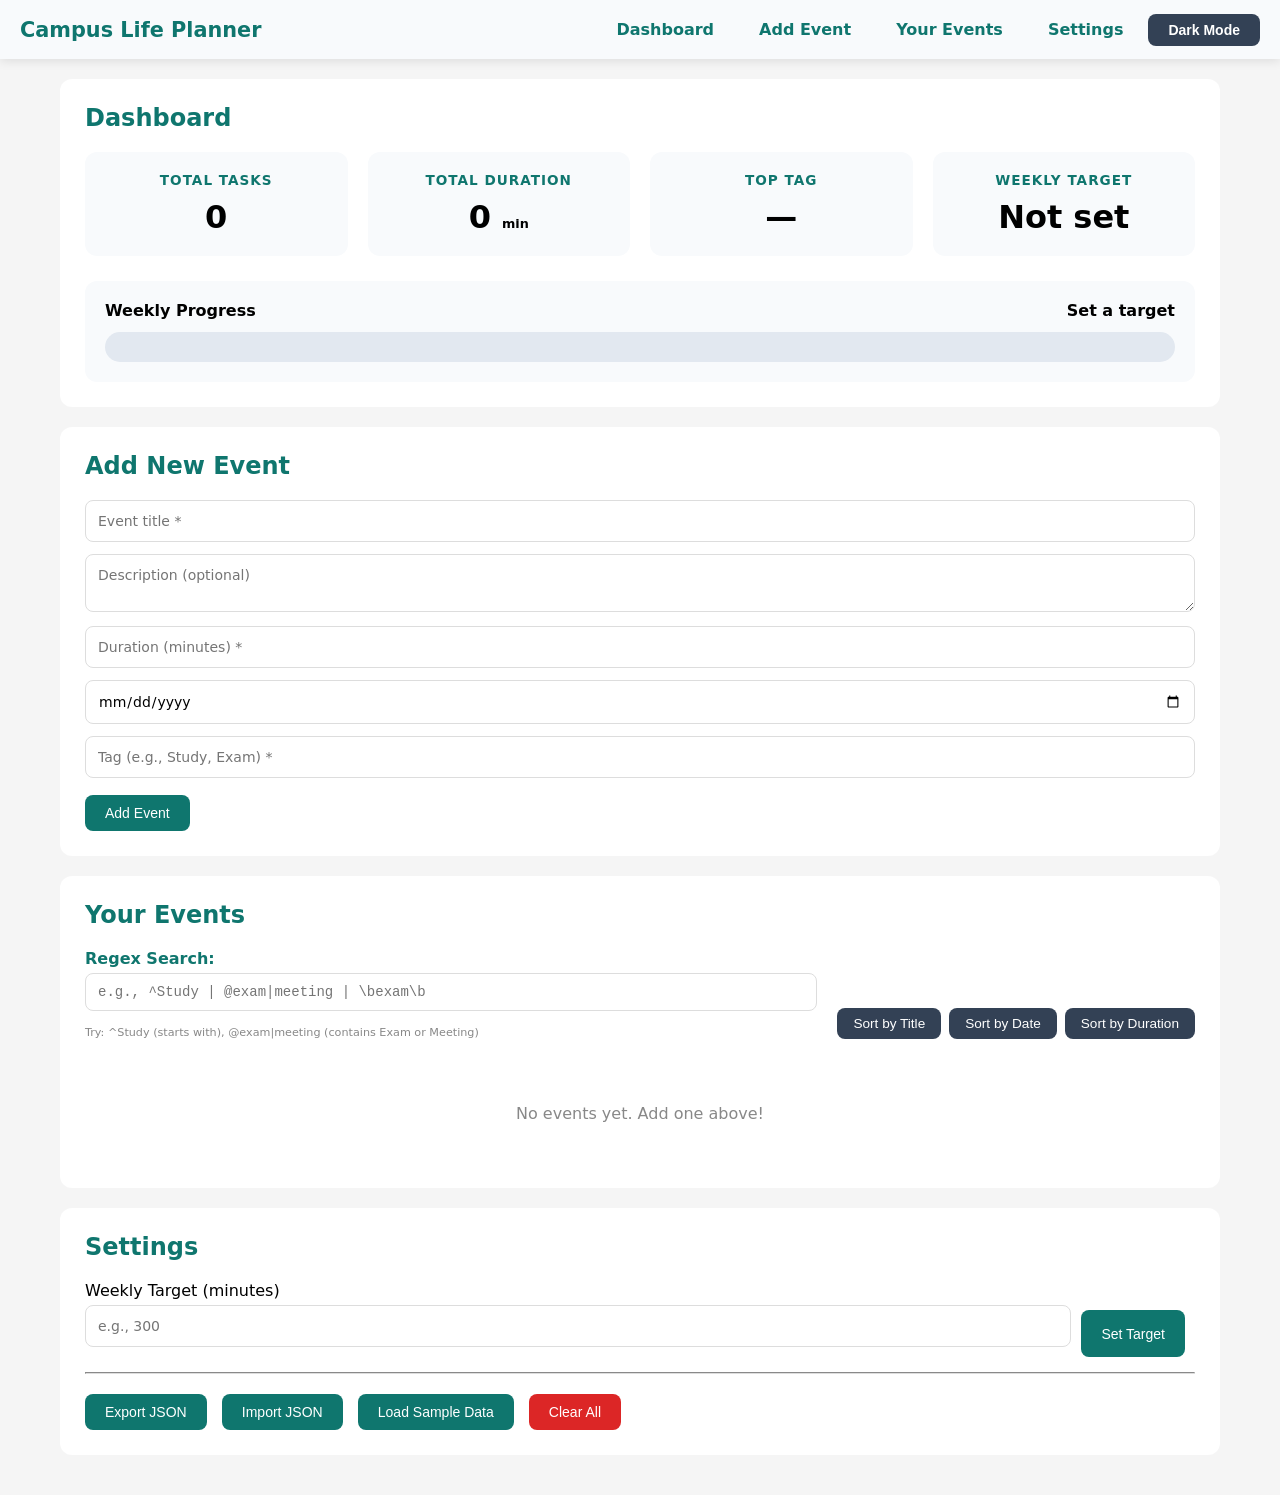
<file: index.html>
<!DOCTYPE html>
<html lang="en">
<head>
  <meta charset="UTF-8">
  <meta name="viewport" content="width=device-width, initial-scale=1.0">
  <title>Campus Life Planner</title>
  <link rel="stylesheet" href="styles/main.css">
</head>
<body>

<!-- SKIP LINK FOR ACCESSIBILITY -->
<a href="#main-content" class="skip-link">Skip to main content</a>

<!-- STICKY NAVIGATION WITH HAMBURGER MENU -->
<nav class="main-nav">
  <div class="nav-container">
    <div class="nav-logo">
      <h1>Campus Life Planner</h1>
    </div>
    
    <button class="hamburger" id="hamburgerBtn" aria-label="Menu">
      <span></span>
      <span></span>
      <span></span>
    </button>
    
    <ul class="nav-menu" id="navMenu">
      <li><a href="#dashboard">Dashboard</a></li>
      <li><a href="#add-event">Add Event</a></li>
      <li><a href="#records">Your Events</a></li>
      <li><a href="#settings">Settings</a></li>
      <li><button id="themeToggle" class="theme-btn nav-theme-btn">Dark Mode</button></li>
    </ul>
  </div>
</nav>

<main id="main-content">

  <!-- DASHBOARD -->
  <section id="dashboard">
    <h2>Dashboard</h2>
    <div class="stats-grid">
      <div class="stat-card">
        <h3>Total Tasks</h3>
        <p id="totalTasks">0</p>
      </div>
      <div class="stat-card">
        <h3>Total Duration</h3>
        <p id="totalDuration">0 <span style="font-size:0.8rem;">min</span></p>
      </div>
      <div class="stat-card">
        <h3>Top Tag</h3>
        <p id="topTag">—</p>
      </div>
      <div class="stat-card">
        <h3>Weekly Target</h3>
        <p id="targetStatus">Not set</p>
      </div>
    </div>
    
    <div class="progress-section">
      <div class="progress-header">
        <span>Weekly Progress</span>
        <span id="progressText">0 / 0 min</span>
      </div>
      <div class="progress-bar-container">
        <div class="progress-fill" id="progressFill"></div>
      </div>
    </div>
    <div id="liveAlert" class="success" style="display:none;"></div>
  </section>

  <!-- ADD EVENT FORM -->
  <section id="add-event">
    <h2>Add New Event</h2>
    <form id="eventForm">
      <input type="text" id="title" placeholder="Event title *" required>
      <div class="error" id="titleError"></div>
      
      <textarea id="description" placeholder="Description (optional)" rows="2"></textarea>
      
      <input type="number" id="duration" placeholder="Duration (minutes) *" required>
      <div class="error" id="durationError"></div>
      
      <input type="date" id="date" required>
      <div class="error" id="dateError"></div>
      
      <input type="text" id="tag" placeholder="Tag (e.g., Study, Exam) *" required>
      <div class="error" id="tagError"></div>
      
      <button type="submit">Add Event</button>
    </form>
    <div id="formMessage"></div>
  </section>

  <!-- RECORDS LIST -->
  <section id="records">
    <h2>Your Events</h2>
    
    <!-- SEARCH AND SORT CONTROLS -->
    <div class="search-sort-container">
      <div class="search-box">
        <label for="regexSearch">Regex Search:</label>
        <input type="text" id="regexSearch" placeholder="e.g., ^Study | @exam|meeting | \bexam\b" aria-describedby="searchHelp">
        <small id="searchHelp">Try: ^Study (starts with), @exam|meeting (contains Exam or Meeting)</small>
      </div>
      
      <div class="sort-buttons">
        <button id="sortTitleBtn">Sort by Title</button>
        <button id="sortDateBtn">Sort by Date</button>
        <button id="sortDurationBtn">Sort by Duration</button>
      </div>
    </div>
    
    <div id="recordsList">
      <p class="empty-message">No events yet. Add one above!</p>
    </div>
  </section>

  <!-- SETTINGS -->
  <section id="settings">
    <h2>Settings</h2>
    <div style="margin-bottom: 15px;">
      <label for="weeklyTarget" style="display: block; margin-bottom: 5px;">Weekly Target (minutes)</label>
      <div style="display: flex; gap: 10px; flex-wrap: wrap;">
        <input type="number" id="weeklyTarget" placeholder="e.g., 300" style="width: auto; flex: 1; min-width: 150px;">
        <button id="setTargetBtn">Set Target</button>
      </div>
    </div>
    
    <hr style="margin: 15px 0; border-color: #ddd;">
    
    <button id="exportBtn">Export JSON</button>
    <button id="importBtn">Import JSON</button>
    <input type="file" id="importFile" accept=".json" style="display:none">
    <button id="seedBtn">Load Sample Data</button>
    <button id="clearBtn" class="danger-btn">Clear All</button>
    <div id="settingsMessage"></div>
  </section>

</main>

<script src="scripts/main.js"></script>
</body>
</html>
</file>
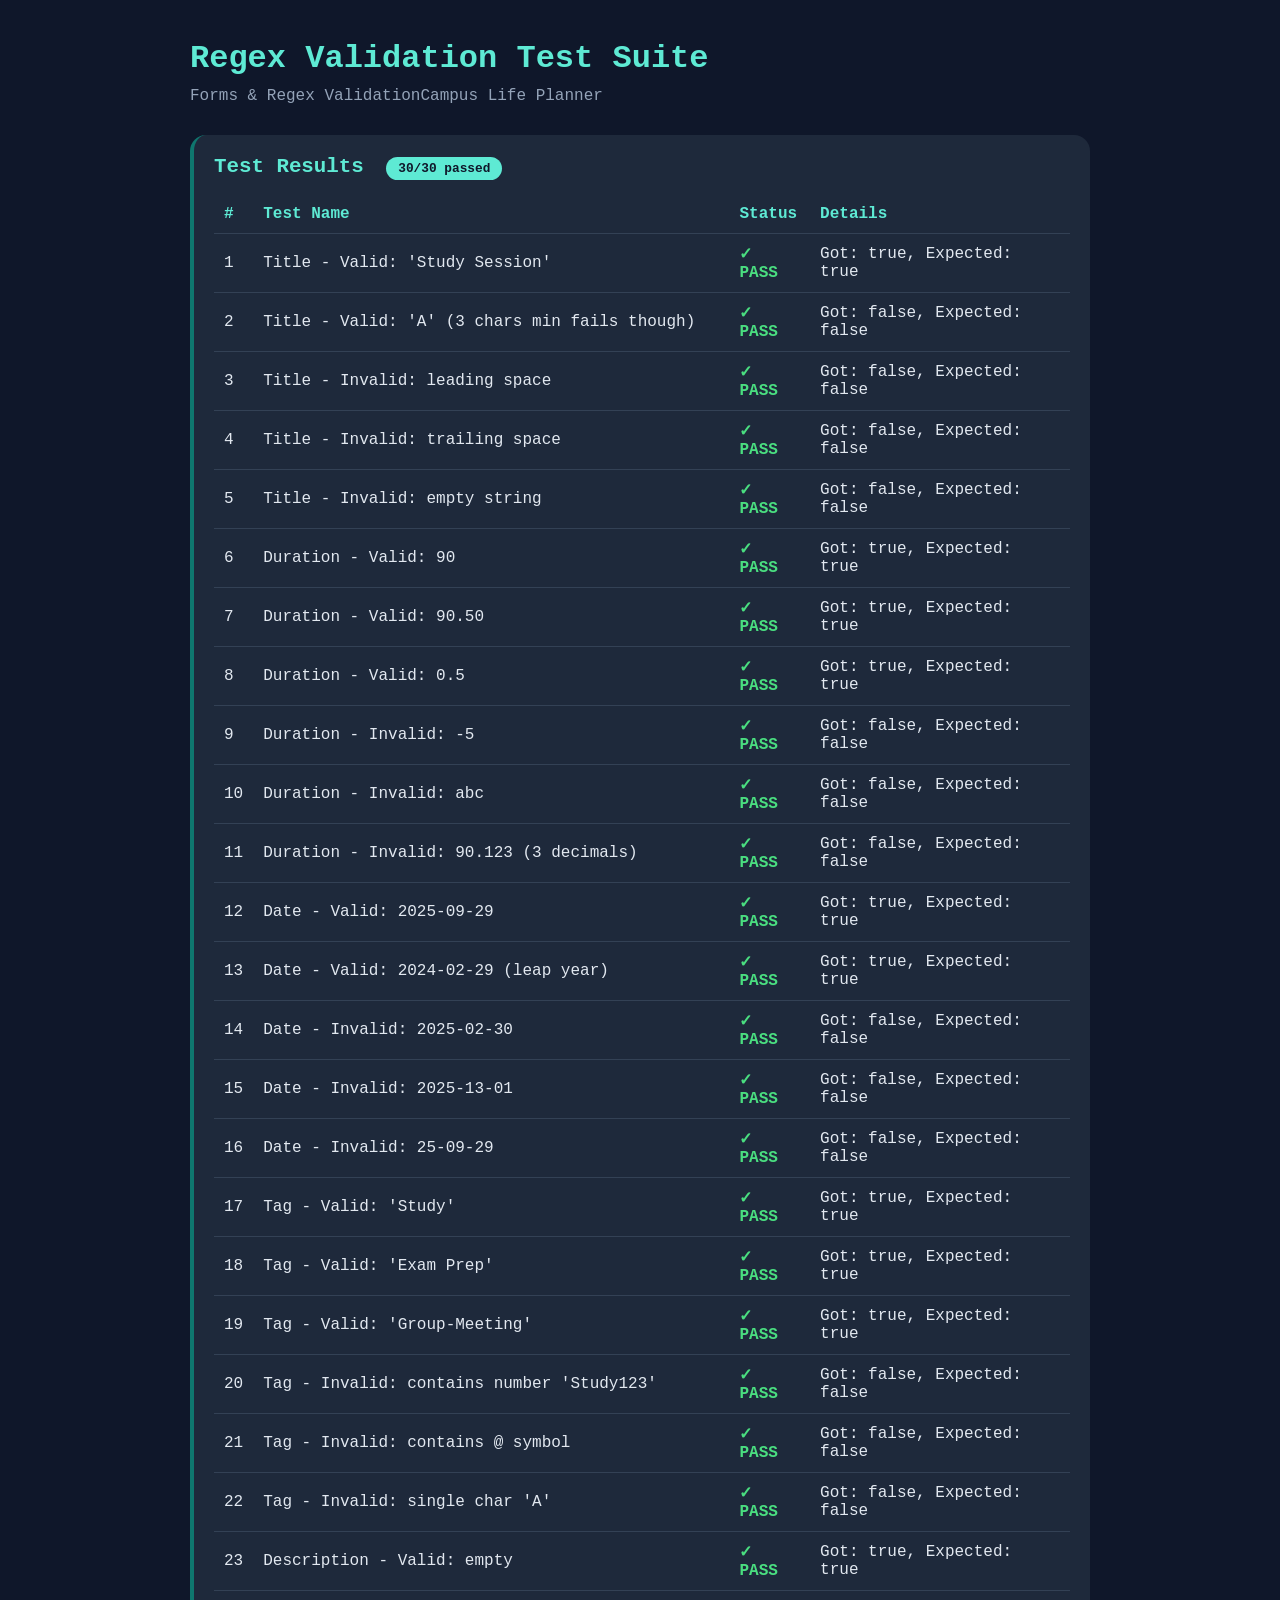
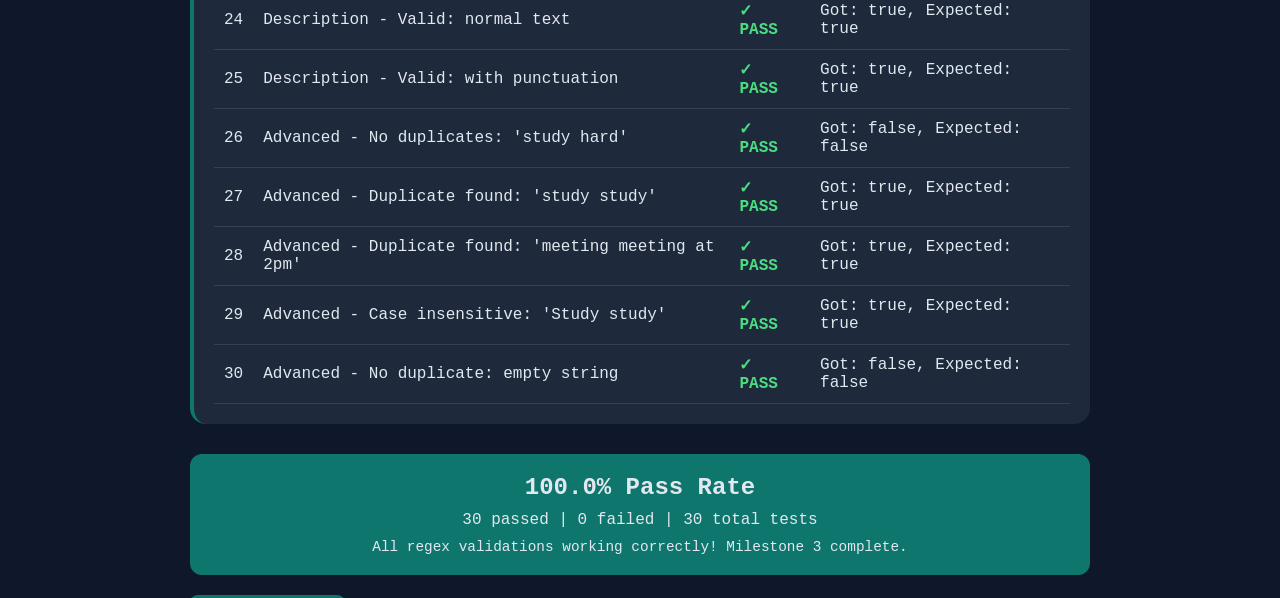
<file: test.html>
<!DOCTYPE html>
<html lang="en">
<head>
    <meta charset="UTF-8">
    <meta name="viewport" content="width=device-width, initial-scale=1.0">
    <title>Regex Validation Tests - Campus Life Planner</title>
    <link rel="stylesheet" href="styles/test.css">
</head>
<body>
    <div class="container">
        <h1> Regex Validation Test Suite</h1>
        <p class="subtitle"> Forms & Regex ValidationCampus Life Planner</p>
        
        <div id="testResults"></div>
        
        <div class="summary" id="summary">
            <h3>Running tests...</h3>
        </div>
        
        <button onclick="location.reload()"> Run Tests Again</button>
        <hr>
        <p><strong> Regex Catalog (5 rules + 1 advanced):</strong></p>
        <ul style="margin-left: 20px; margin-top: 10px;">
            <li><strong>Title:</strong> <code>/^\S(?:.*\S)?$/</code> - No leading/trailing spaces</li>
            <li><strong>Duration:</strong> <code>/^(0|[1-9]\d*)(\.\d{1,2})?$/</code> - Positive number, optional 2 decimals</li>
            <li><strong>Date:</strong> <code>/^\d{4}-(0[1-9]|1[0-2])-(0[1-9]|[12]\d|3[01])$/</code> - YYYY-MM-DD format</li>
            <li><strong>Tag:</strong> <code>/^[A-Za-z]+(?:[ -][A-Za-z]+)*$/</code> - Letters, spaces, hyphens only</li>
            <li><strong>Description:</strong> <code>/^[\w\s.,!?\-':;()]+$/</code> - Safe punctuation only</li>
            <li><strong>Advanced (Back-reference):</strong> <code>/\b(\w+)\s+\1\b/i</code> - Detects duplicate words</li>
        </ul>
    </div>

    <script type="module">
        import { 
            validateTitle, 
            validateDuration, 
            validateDate, 
            validateTag, 
            validateDescription,
            hasDuplicateWords 
        } from './scripts/validators.js';
        
        const tests = [
            // Title tests
            { name: "Title - Valid: 'Study Session'", fn: () => validateTitle("Study Session"), expected: true },
            { name: "Title - Valid: 'A' (3 chars min fails though)", fn: () => validateTitle("A"), expected: false },
            { name: "Title - Invalid: leading space", fn: () => validateTitle(" Study"), expected: false },
            { name: "Title - Invalid: trailing space", fn: () => validateTitle("Study "), expected: false },
            { name: "Title - Invalid: empty string", fn: () => validateTitle(""), expected: false },
            
            // Duration tests
            { name: "Duration - Valid: 90", fn: () => validateDuration("90"), expected: true },
            { name: "Duration - Valid: 90.50", fn: () => validateDuration("90.50"), expected: true },
            { name: "Duration - Valid: 0.5", fn: () => validateDuration("0.5"), expected: true },
            { name: "Duration - Invalid: -5", fn: () => validateDuration("-5"), expected: false },
            { name: "Duration - Invalid: abc", fn: () => validateDuration("abc"), expected: false },
            { name: "Duration - Invalid: 90.123 (3 decimals)", fn: () => validateDuration("90.123"), expected: false },
            
            // Date tests
            { name: "Date - Valid: 2025-09-29", fn: () => validateDate("2025-09-29"), expected: true },
            { name: "Date - Valid: 2024-02-29 (leap year)", fn: () => validateDate("2024-02-29"), expected: true },
            { name: "Date - Invalid: 2025-02-30", fn: () => validateDate("2025-02-30"), expected: false },
            { name: "Date - Invalid: 2025-13-01", fn: () => validateDate("2025-13-01"), expected: false },
            { name: "Date - Invalid: 25-09-29", fn: () => validateDate("25-09-29"), expected: false },
            
            // Tag tests
            { name: "Tag - Valid: 'Study'", fn: () => validateTag("Study"), expected: true },
            { name: "Tag - Valid: 'Exam Prep'", fn: () => validateTag("Exam Prep"), expected: true },
            { name: "Tag - Valid: 'Group-Meeting'", fn: () => validateTag("Group-Meeting"), expected: true },
            { name: "Tag - Invalid: contains number 'Study123'", fn: () => validateTag("Study123"), expected: false },
            { name: "Tag - Invalid: contains @ symbol", fn: () => validateTag("Study@"), expected: false },
            { name: "Tag - Invalid: single char 'A'", fn: () => validateTag("A"), expected: false },
            
            // Description tests (optional)
            { name: "Description - Valid: empty", fn: () => validateDescription(""), expected: true },
            { name: "Description - Valid: normal text", fn: () => validateDescription("Study chapter 4"), expected: true },
            { name: "Description - Valid: with punctuation", fn: () => validateDescription("Let's study! Ready?"), expected: true },
            
            // Advanced regex - duplicate words
            { name: "Advanced - No duplicates: 'study hard'", fn: () => hasDuplicateWords("study hard"), expected: false },
            { name: "Advanced - Duplicate found: 'study study'", fn: () => hasDuplicateWords("study study"), expected: true },
            { name: "Advanced - Duplicate found: 'meeting meeting at 2pm'", fn: () => hasDuplicateWords("meeting meeting at 2pm"), expected: true },
            { name: "Advanced - Case insensitive: 'Study study'", fn: () => hasDuplicateWords("Study study"), expected: true },
            { name: "Advanced - No duplicate: empty string", fn: () => hasDuplicateWords(""), expected: false },
        ];
        
        function runTests() {
            let passed = 0;
            let failed = 0;
            const results = [];
            
            tests.forEach((test, index) => {
                try {
                    const result = test.fn();
                    const isPass = result === test.expected;
                    if (isPass) passed++;
                    else failed++;
                    
                    results.push(`
                        <tr>
                            <td>${index + 1}</td>
                            <td>${test.name}</td>
                            <td class="${isPass ? 'pass' : 'fail'}">${isPass ? '✓ PASS' : '✗ FAIL'}</td>
                            <td>Got: ${result}, Expected: ${test.expected}</td>
                        </tr>
                    `);
                } catch (error) {
                    failed++;
                    results.push(`
                        <tr>
                            <td>${index + 1}</td>
                            <td>${test.name}</td>
                            <td class="fail">✗ ERROR</td>
                            <td>${error.message}</td>
                        </tr>
                    `);
                }
            });
            
            const total = tests.length;
            const passRate = ((passed / total) * 100).toFixed(1);
            
            const html = `
                <div class="test-group">
                    <h2> Test Results <span class="badge">${passed}/${total} passed</span></h2>
                    <table>
                        <thead>
                            <tr><th>#</th><th>Test Name</th><th>Status</th><th>Details</th></tr>
                        </thead>
                        <tbody>
                            ${results.join('')}
                        </tbody>
                    </table>
                </div>
            `;
            
            document.getElementById("testResults").innerHTML = html;
            document.getElementById("summary").innerHTML = `
                <h3>${passRate}% Pass Rate</h3>
                <p> ${passed} passed |  ${failed} failed |  ${total} total tests</p>
                <p style="margin-top: 10px; font-size: 0.9rem;">
                    ${passed === total ? ' All regex validations working correctly! Milestone 3 complete.' : 'Some tests failed. Check regex patterns.'}
                </p>
            `;
        }
        
        runTests();
    </script>
</body>
</html>
</file>
<file: styles/main.css>
* {
  margin: 0;
  padding: 0;
  box-sizing: border-box;
}

body {
  font-family: system-ui, -apple-system, 'Segoe UI', sans-serif;
  padding: 0;
  background: #f5f5f5;
  transition: background 0.3s, color 0.3s;
}

body.dark {
  background: #0f172a;
  color: #e2e8f0;
}

/* ========== STICKY NAVIGATION WITH HAMBURGER ========== */
.main-nav {
  background: #f8fafc;
  position: sticky;
  top: 0;
  z-index: 1000;
  box-shadow: 0 2px 10px rgba(0, 0, 0, 0.1);
}

body.dark .main-nav {
  background: #1e293b;
  box-shadow: 0 2px 10px rgba(0, 0, 0, 0.3);
}

.nav-container {
  display: flex;
  justify-content: space-between;
  align-items: center;
  padding: 12px 20px;
  max-width: 100%;
  margin: 0 auto;
}

.nav-logo h1 {
  font-size: 1.3rem;
  color: #0f766e;
  margin: 0;
}

body.dark .nav-logo h1 {
  color: #5eead4;
}

/* Hamburger button */
.hamburger {
  display: none;
  background: none;
  border: none;
  cursor: pointer;
  padding: 10px;
  margin: 0;
  width: 45px;
  height: 45px;
  position: relative;
}

.hamburger span {
  display: block;
  width: 25px;
  height: 3px;
  background: #0f766e;
  margin: 5px 0;
  transition: all 0.3s ease;
  border-radius: 3px;
}

body.dark .hamburger span {
  background: #5eead4;
}

.hamburger:hover span {
  background: #0d9488;
}

.hamburger.active span:nth-child(1) {
  transform: rotate(45deg) translate(5px, 5px);
}

.hamburger.active span:nth-child(2) {
  opacity: 0;
}

.hamburger.active span:nth-child(3) {
  transform: rotate(-45deg) translate(7px, -6px);
}

.nav-menu {
  display: flex;
  list-style: none;
  gap: 5px;
  align-items: center;
  margin: 0;
  padding: 0;
  transition: all 0.3s ease;
}

.nav-menu li a {
  display: block;
  padding: 8px 20px;
  text-decoration: none;
  color: #0f766e;
  font-weight: 600;
  border-radius: 8px;
  transition: all 0.2s;
}

body.dark .nav-menu li a {
  color: #5eead4;
}

.nav-menu li a:hover {
  background: #0f766e;
  color: white;
}

.nav-theme-btn {
  background: #334155;
  color: white;
  padding: 8px 20px;
  border: none;
  border-radius: 8px;
  cursor: pointer;
  font-size: 14px;
  font-weight: 600;
  margin: 0;
  width: auto;
}

.nav-theme-btn:hover {
  background: #475569;
  transform: none;
}

body.dark .nav-theme-btn {
  background: #0f766e;
}

body.dark .nav-theme-btn:hover {
  background: #0d9488;
}

/* ========== MAIN CONTENT ========== */
main {
  max-width: 1200px;
  margin: 0 auto;
  padding: 20px;
}

section {
  background: white;
  padding: 25px;
  margin-bottom: 20px;
  border-radius: 12px;
  transition: background 0.3s;
}

body.dark section {
  background: #1e293b;
}

h2 {
  margin-bottom: 20px;
  color: #0f766e;
  font-size: 1.5rem;
}

body.dark h2 {
  color: #5eead4;
}

/* ========== SEARCH AND SORT CONTROLS ========== */
.search-sort-container {
  display: flex;
  justify-content: space-between;
  align-items: flex-end;
  gap: 20px;
  margin-bottom: 25px;
  flex-wrap: wrap;
}

.search-box {
  flex: 2;
  min-width: 200px;
}

.search-box label {
  display: block;
  font-weight: 600;
  margin-bottom: 5px;
  color: #0f766e;
}

body.dark .search-box label {
  color: #5eead4;
}

#regexSearch {
  width: 100%;
  padding: 10px 12px;
  border: 1px solid #ddd;
  border-radius: 8px;
  font-family: monospace;
  font-size: 14px;
}

body.dark #regexSearch {
  background: #0f172a;
  color: #e2e8f0;
  border-color: #334155;
}

#searchHelp {
  display: block;
  font-size: 0.7rem;
  color: #888;
  margin-top: 5px;
}

.sort-buttons {
  display: flex;
  gap: 8px;
  flex-wrap: wrap;
}

.sort-buttons button {
  background: #334155;
  padding: 8px 16px;
  font-size: 0.85rem;
  margin: 0;
}

.sort-buttons button:hover {
  background: #475569;
}

/* ========== HIGHLIGHT STYLES ========== */
.search-highlight {
  background-color: #fde047;
  color: #0f172a;
  padding: 0px 4px;
  border-radius: 4px;
  font-weight: bold;
}

body.dark .search-highlight {
  background-color: #fbbf24;
  color: #0f172a;
}

/* ========== FORM ELEMENTS ========== */
input, textarea, select {
  width: 100%;
  padding: 12px;
  margin-bottom: 10px;
  border: 1px solid #ddd;
  border-radius: 8px;
  font-family: inherit;
  font-size: 14px;
  transition: background 0.3s, color 0.3s, border-color 0.3s;
}

body.dark input,
body.dark textarea,
body.dark select {
  background: #0f172a;
  color: #e2e8f0;
  border-color: #334155;
}

input:focus, textarea:focus, select:focus {
  outline: none;
  border-color: #0f766e;
}

button {
  background: #0f766e;
  color: white;
  padding: 10px 20px;
  border: none;
  border-radius: 8px;
  cursor: pointer;
  margin-right: 10px;
  margin-top: 5px;
  font-size: 14px;
  transition: background 0.2s;
}

button:hover {
  background: #0d9488;
}

.danger-btn {
  background: #dc2626;
}

.danger-btn:hover {
  background: #b91c1c;
}

body.dark .danger-btn {
  background: #991b1b;
}

body.dark .danger-btn:hover {
  background: #b91c1c;
}

/* ========== DASHBOARD STATS ========== */
.stats-grid {
  display: grid;
  grid-template-columns: repeat(auto-fit, minmax(180px, 1fr));
  gap: 20px;
  margin-bottom: 25px;
}

.stat-card {
  background: #f8fafc;
  padding: 20px;
  border-radius: 12px;
  text-align: center;
}

body.dark .stat-card {
  background: #0f172a;
}

.stat-card h3 {
  font-size: 0.85rem;
  color: #0f766e;
  margin-bottom: 10px;
  text-transform: uppercase;
  letter-spacing: 1px;
}

body.dark .stat-card h3 {
  color: #5eead4;
}

.stat-card p {
  font-size: 2rem;
  font-weight: bold;
}

/* ========== PROGRESS SECTION ========== */
.progress-section {
  margin-top: 15px;
  padding: 20px;
  background: #f8fafc;
  border-radius: 12px;
}

body.dark .progress-section {
  background: #0f172a;
}

.progress-header {
  display: flex;
  justify-content: space-between;
  margin-bottom: 12px;
  font-weight: 600;
}

.progress-bar-container {
  background: #e2e8f0;
  border-radius: 20px;
  height: 30px;
  overflow: hidden;
}

body.dark .progress-bar-container {
  background: #334155;
}

.progress-fill {
  background: #0f766e;
  width: 0%;
  height: 100%;
  transition: width 0.3s;
  border-radius: 20px;
}

/* ========== EVENT CARDS ========== */
.event-card {
  background: #f8fafc;
  padding: 18px;
  margin-bottom: 12px;
  border-radius: 12px;
  border-left: 4px solid #0f766e;
  transition: background 0.3s;
}

body.dark .event-card {
  background: #0f172a;
}

.event-title {
  font-weight: bold;
  font-size: 1.1rem;
  margin-bottom: 8px;
}

.event-meta {
  font-size: 0.85rem;
  color: #666;
  margin-top: 5px;
}

body.dark .event-meta {
  color: #94a3b8;
}

/* ========== MESSAGES ========== */
.error {
  color: #dc2626;
  font-size: 0.8rem;
  margin-top: -8px;
  margin-bottom: 10px;
}

.success {
  background: #dcfce7;
  padding: 12px;
  border-radius: 8px;
  margin-top: 10px;
}

body.dark .success {
  background: #14532d;
  color: #86efac;
}

.empty-message {
  color: #888;
  text-align: center;
  padding: 40px;
}

body.dark .empty-message {
  color: #64748b;
}

/* ========== SKIP LINK ========== */
.skip-link {
  position: absolute;
  top: -40px;
  left: 0;
  background: #0f766e;
  color: white;
  padding: 8px 16px;
  text-decoration: none;
  border-radius: 0 0 8px 0;
  z-index: 1001;
}

.skip-link:focus {
  top: 0;
}

/* ========== SMOOTH SCROLL ========== */
html {
  scroll-behavior: smooth;
  scroll-padding-top: 70px;
}

section {
  scroll-margin-top: 70px;
}

/* ========== RESPONSIVE DESIGN ========== */
@media (max-width: 768px) {
  .hamburger {
    display: block;
  }
  
  .nav-menu {
    position: fixed;
    left: -100%;
    top: 70px;
    flex-direction: column;
    background: #f8fafc;
    width: 100%;
    text-align: center;
    transition: 0.3s;
    box-shadow: 0 10px 15px rgba(0, 0, 0, 0.1);
    padding: 20px 0;
    gap: 10px;
  }
  
  body.dark .nav-menu {
    background: #1e293b;
  }
  
  .nav-menu.active {
    left: 0;
  }
  
  .nav-menu li {
    width: 100%;
  }
  
  .nav-menu li a {
    display: block;
    padding: 12px 20px;
    width: 100%;
  }
  
  .nav-theme-btn {
    width: 90%;
    margin: 5px auto;
  }
  
  .nav-logo h1 {
    font-size: 1.1rem;
  }
  
  main {
    padding: 15px;
  }
  
  section {
    padding: 18px;
    margin-bottom: 15px;
  }
  
  h2 {
    font-size: 1.3rem;
  }
  
  .stats-grid {
    grid-template-columns: repeat(2, 1fr);
    gap: 12px;
  }
  
  .stat-card p {
    font-size: 1.5rem;
  }
  
  .stat-card {
    padding: 12px;
  }
  
  .search-sort-container {
    flex-direction: column;
    align-items: stretch;
  }
  
  .sort-buttons {
    justify-content: center;
  }
  
  .sort-buttons button {
    flex: 1;
    text-align: center;
  }
}

@media (max-width: 480px) {
  .nav-logo h1 {
    font-size: 0.9rem;
  }
  
  .hamburger {
    width: 40px;
    height: 40px;
  }
  
  .hamburger span {
    width: 20px;
    height: 2.5px;
  }
  
  main {
    padding: 10px;
  }
  
  section {
    padding: 15px;
    margin-bottom: 12px;
    border-radius: 10px;
  }
  
  h2 {
    font-size: 1.2rem;
    margin-bottom: 15px;
  }
  
  .stats-grid {
    grid-template-columns: 1fr;
    gap: 10px;
  }
  
  button {
    width: 100%;
    margin-right: 0;
  }
  
  .progress-section {
    padding: 12px;
  }
  
  .progress-bar-container {
    height: 25px;
  }
  
  .progress-header {
    font-size: 0.8rem;
    flex-direction: column;
    gap: 5px;
  }
  
  .event-card {
    padding: 12px;
  }
  
  .event-title {
    font-size: 1rem;
  }
  
  .sort-buttons {
    flex-direction: column;
  }
  
  .sort-buttons button {
    width: 100%;
  }
}
</file>
<file: styles/test.css>
* {
  margin: 0;
  padding: 0;
  box-sizing: border-box;
}
body {
  font-family: 'Segoe UI', monospace;
  background: #0f172a;
  color: #e2e8f0;
  padding: 40px 20px;
}
.container {
  max-width: 900px;
  margin: 0 auto;
}
h1 {
  color: #5eead4;
  margin-bottom: 10px;
}
.subtitle {
  margin-bottom: 30px;
  color: #94a3b8;
}
.test-group {
  background: #1e293b;
  border-radius: 16px;
  padding: 20px;
  margin-bottom: 20px;
  border-left: 4px solid #0f766e;
}
.test-group h2 {
  color: #5eead4;
  font-size: 1.3rem;
  margin-bottom: 15px;
}
.regex-pattern {
  background: #0f172a;
  padding: 8px 12px;
  border-radius: 8px;
  font-family: monospace;
  font-size: 0.9rem;
  margin: 10px 0;
  color: #fbbf24;
}
table {
  width: 100%;
  border-collapse: collapse;
  margin-top: 15px;
}
th, td {
  padding: 10px;
  text-align: left;
  border-bottom: 1px solid #334155;
}
th {
  color: #5eead4;
  font-weight: 600;
}
.pass {
  color: #4ade80;
  font-weight: bold;
}
.fail {
  color: #f87171;
  font-weight: bold;
}
.summary {
  background: #0f766e;
  padding: 20px;
  border-radius: 12px;
  margin-top: 30px;
  text-align: center;
}
.summary h3 {
  font-size: 1.5rem;
  margin-bottom: 10px;
}
.badge {
  display: inline-block;
  background: #5eead4;
  color: #0f172a;
  padding: 4px 12px;
  border-radius: 20px;
  font-size: 0.8rem;
  font-weight: bold;
  margin-left: 10px;
}
button {
  background: #0f766e;
  color: white;
  border: none;
  padding: 10px 20px;
  border-radius: 8px;
  cursor: pointer;
  margin-top: 20px;
  font-size: 1rem;
}
button:hover {
  background: #0d9488;
}
hr {
  margin: 20px 0;
  border-color: #334155;
}
</file>
